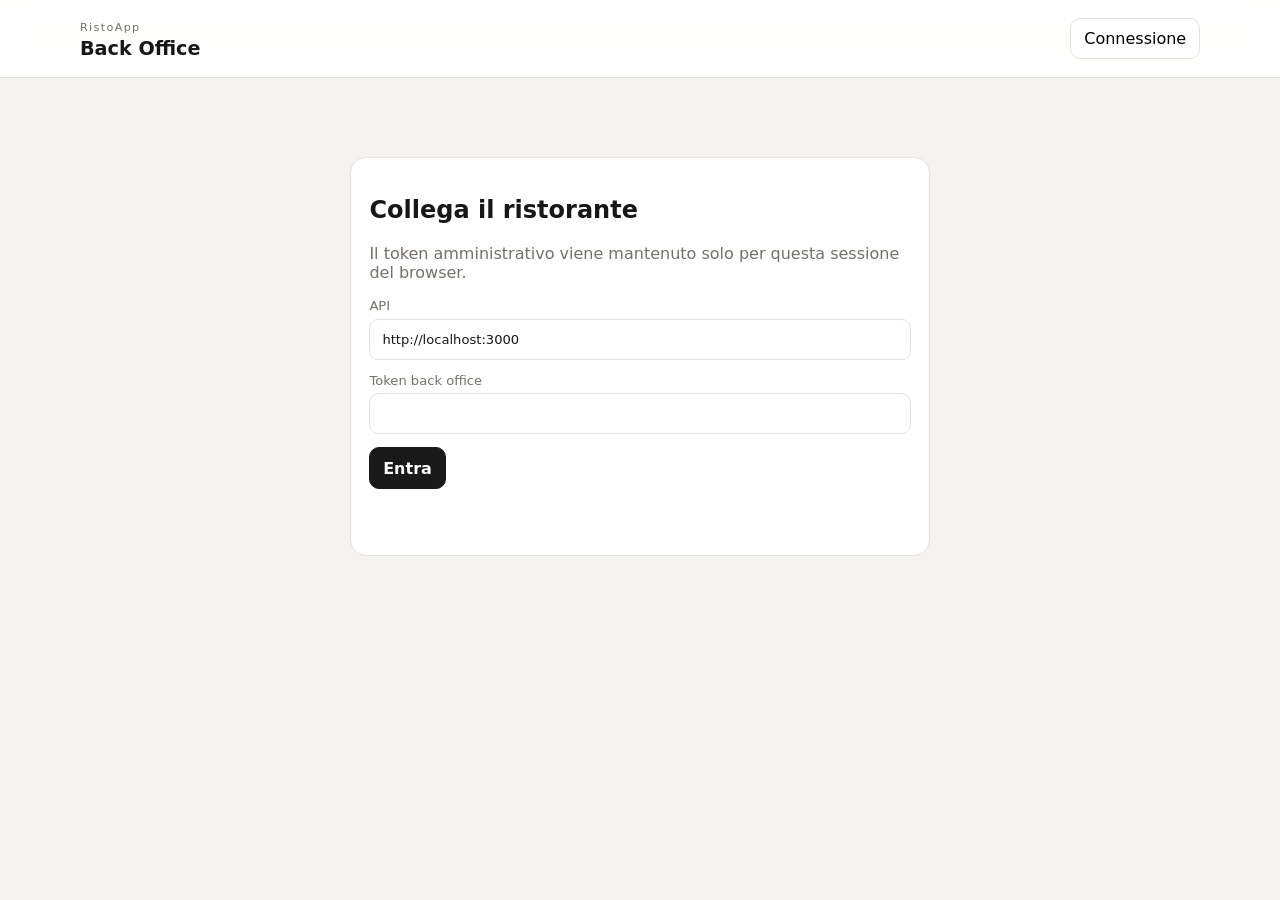
<file: apps/backoffice-web/index.html>
<!doctype html>
<html lang="it">
<head>
  <meta charset="utf-8"><meta name="viewport" content="width=device-width,initial-scale=1,viewport-fit=cover"><meta name="theme-color" content="#ffffff">
  <link rel="stylesheet" href="./styles.css"><link rel="icon" href="../guest-web/icon.svg" type="image/svg+xml"><title>RistoApp Back Office</title>
</head>
<body>
<header><div><span>RistoApp</span><h1>Back Office</h1></div><button id="settingsButton" type="button">Connessione</button></header>
<main>
<section id="setup" class="card setup"><h2>Collega il ristorante</h2><p>Il token amministrativo viene mantenuto solo per questa sessione del browser.</p><label>API<input id="apiInput" autocomplete="off"></label><label>Token back office<input id="tokenInput" type="password" autocomplete="off"></label><button id="connectButton" class="primary" type="button">Entra</button><p id="setupError" class="error"></p></section>
<section id="app" hidden>
  <div class="hero card"><div><span class="eyebrow">RISTORANTE</span><h2 id="restaurantName"></h2><small id="restaurantSlug"></small></div><button id="refreshButton" type="button">Aggiorna</button></div>
  <div class="grid">
    <section class="card"><h3>Sedi e tavoli</h3><div id="locations"></div></section>
    <section class="card"><h3>Nuovo piatto</h3><label>Categoria<select id="itemCategory"><option value="">Nessuna categoria</option></select></label><label>Nome<input id="itemName"></label><label>Descrizione<textarea id="itemDescription"></textarea></label><div class="two"><label>Prezzo €<input id="itemPrice" type="number" min="0" step="0.01"></label><label>Valuta<input id="itemCurrency" value="EUR" maxlength="3"></label></div><button id="createItemButton" class="primary" type="button">Aggiungi piatto</button></section>
    <section class="card"><h3>Categorie</h3><div class="inline"><input id="categoryName" placeholder="es. Antipasti"><button id="createCategoryButton" type="button">Aggiungi</button></div><div id="categories" class="list"></div></section>
    <section class="card span"><div class="section-head"><h3>Menu</h3><span id="itemCount"></span></div><div id="items" class="menu-list"></div></section>
    <section class="card span"><div class="section-head"><h3>Accessi e dispositivi</h3><button id="reloadTokens" type="button">Aggiorna</button></div><p class="muted">I token completi non sono recuperabili dopo la creazione. Qui mostriamo solo il prefisso e lo stato.</p><div id="tokens" class="token-list"></div></section>
  </div>
</section>
</main>
<dialog id="secretDialog"><h3 id="secretTitle">Nuovo token</h3><p>Copialo adesso: dopo la chiusura non sarà più visibile.</p><code id="secretValue"></code><div class="dialog-actions"><button id="copySecret" class="primary" type="button">Copia</button><button id="closeSecret" type="button">Chiudi</button></div></dialog>
<script type="module" src="./app.js"></script>
</body></html>
</file>
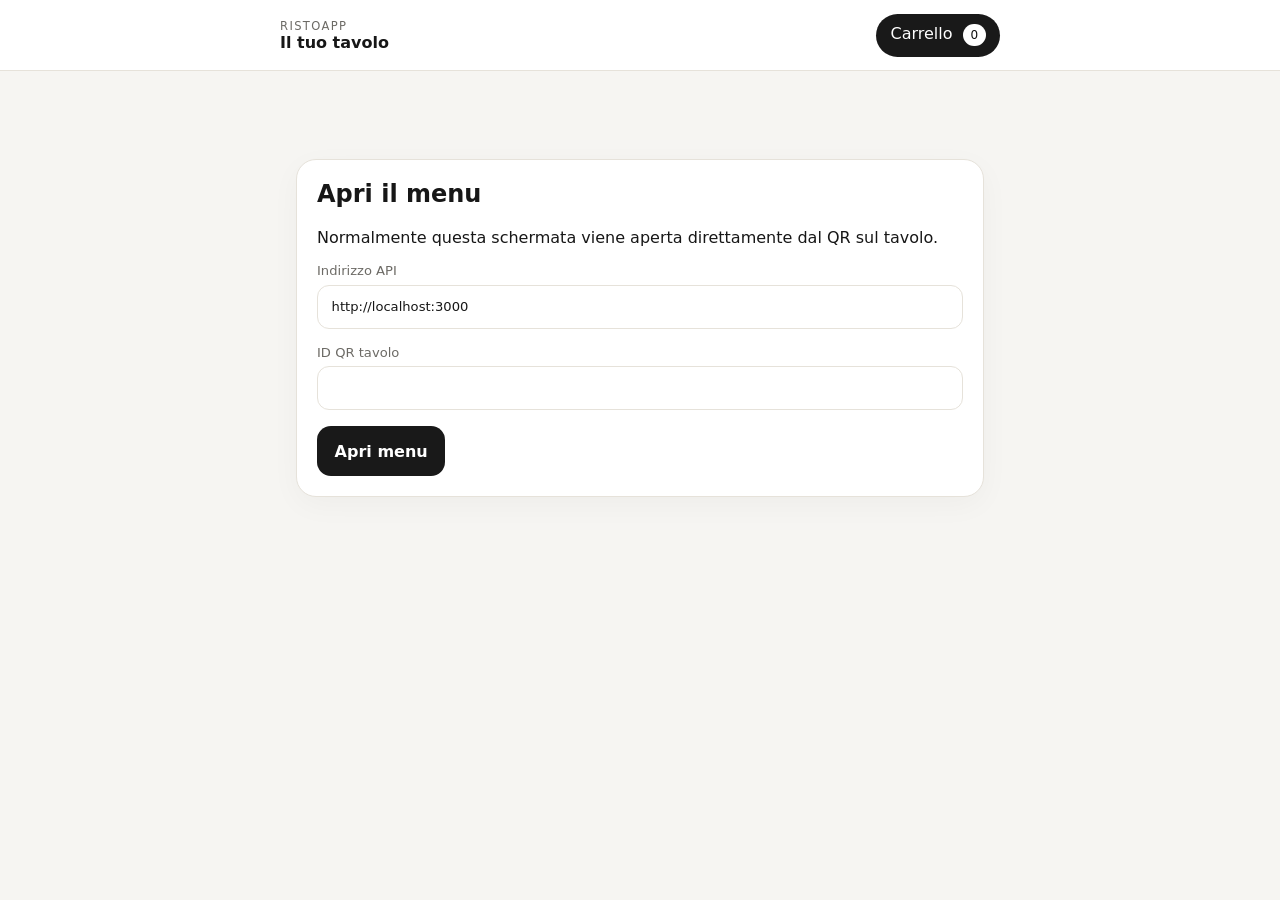
<file: apps/guest-web/index.html>
<!doctype html>
<html lang="it">
<head>
  <meta charset="utf-8">
  <meta name="viewport" content="width=device-width,initial-scale=1,viewport-fit=cover">
  <meta name="theme-color" content="#ffffff">
  <meta name="description" content="Ordina e paga dal tavolo con RistoApp">
  <link rel="manifest" href="./manifest.webmanifest">
  <link rel="icon" href="./icon.svg" type="image/svg+xml">
  <link rel="stylesheet" href="./styles.css">
  <title>RistoApp</title>
</head>
<body>
  <header class="topbar">
    <div>
      <span class="brand">RistoApp</span>
      <strong id="restaurantName">Il tuo tavolo</strong>
      <small id="tableLabel"></small>
    </div>
    <button id="cartButton" class="cart-button" type="button" aria-label="Apri carrello">Carrello <span id="cartCount">0</span></button>
  </header>

  <main>
    <section id="setup" class="panel setup-panel">
      <h1>Apri il menu</h1>
      <p>Normalmente questa schermata viene aperta direttamente dal QR sul tavolo.</p>
      <label>Indirizzo API<input id="apiInput" inputmode="url" autocomplete="off"></label>
      <label>ID QR tavolo<input id="qrInput" autocomplete="off"></label>
      <button id="openMenuButton" class="primary" type="button">Apri menu</button>
    </section>

    <section id="menuView" hidden>
      <div id="statusBanner" class="status-banner" hidden></div>
      <div id="menu"></div>
    </section>

    <section id="orderView" class="panel" hidden>
      <p class="eyebrow">ORDINE INVIATO</p>
      <h1 id="orderTitle">Grazie</h1>
      <div id="orderStatus" class="order-status"></div>
      <button id="backToMenu" class="secondary" type="button">Torna al menu</button>
    </section>
  </main>

  <dialog id="cartDialog">
    <div class="dialog-head"><h2>Il tuo ordine</h2><button id="closeCart" class="icon-button" type="button" aria-label="Chiudi">×</button></div>
    <div id="cartLines"></div>
    <div class="total-row"><span>Totale</span><strong id="cartTotal">€0,00</strong></div>
    <label>Pagamento<select id="paymentMethod"></select></label>
    <p id="checkoutHint" class="hint"></p>
    <button id="checkoutButton" class="primary full" type="button">Ordina e paga</button>
  </dialog>

  <template id="itemTemplate">
    <article class="menu-item">
      <div class="menu-item-copy"><h3></h3><p></p><strong class="price"></strong></div>
      <div class="quantity"><button data-action="minus" type="button" aria-label="Riduci">−</button><span>0</span><button data-action="plus" type="button" aria-label="Aggiungi">+</button></div>
    </article>
  </template>

  <script type="module" src="./app.js"></script>
</body>
</html>
</file>
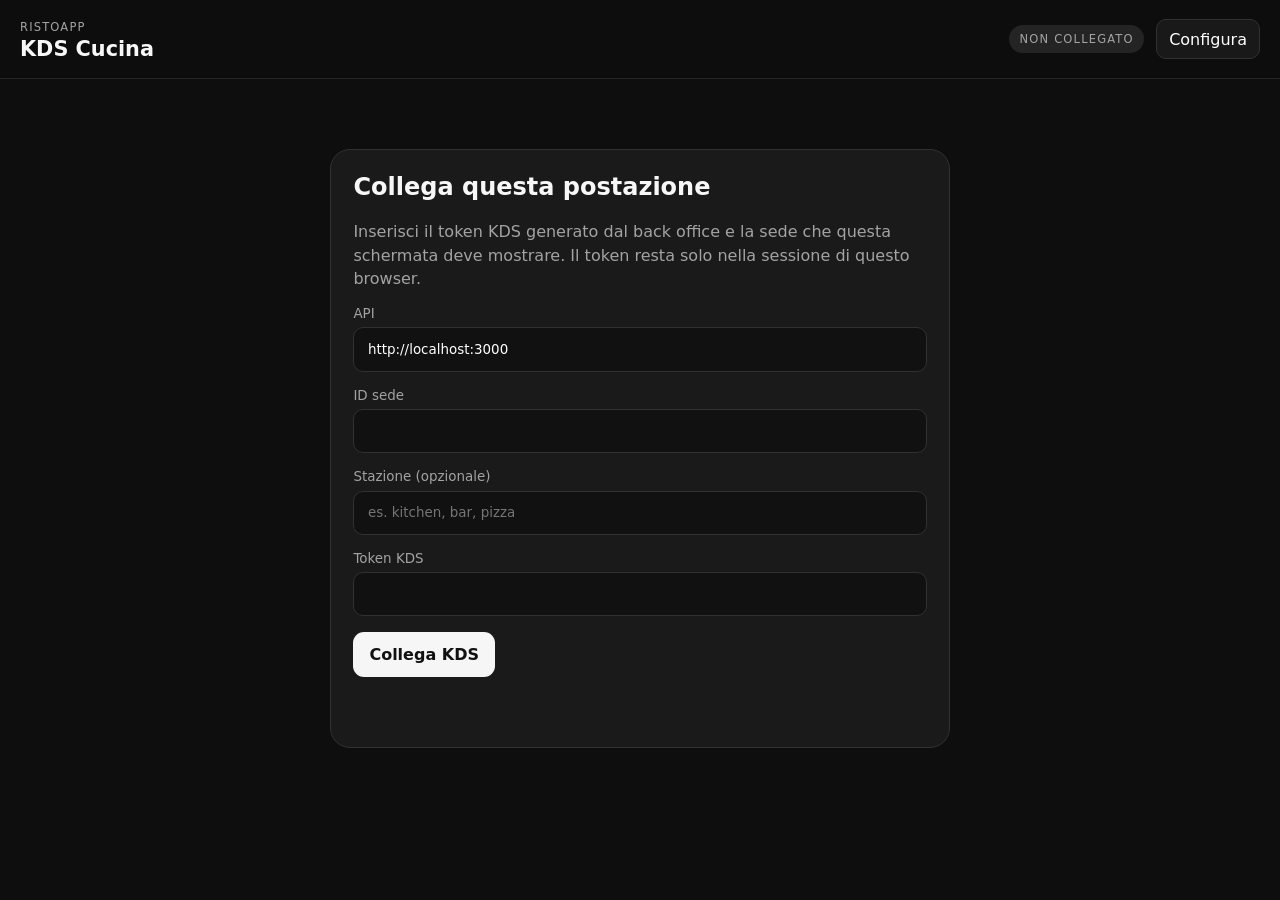
<file: apps/kds-web/index.html>
<!doctype html>
<html lang="it">
<head>
  <meta charset="utf-8">
  <meta name="viewport" content="width=device-width,initial-scale=1,viewport-fit=cover">
  <meta name="theme-color" content="#111111">
  <meta name="description" content="RistoApp Kitchen Display System">
  <link rel="manifest" href="./manifest.webmanifest">
  <link rel="icon" href="./icon.svg" type="image/svg+xml">
  <link rel="stylesheet" href="./styles.css">
  <title>RistoApp KDS</title>
</head>
<body>
  <header><div><span>RistoApp</span><h1>KDS Cucina</h1></div><div class="header-actions"><span id="connection" class="connection">Non collegato</span><button id="settingsButton" type="button">Configura</button></div></header>
  <main>
    <section id="setup" class="setup">
      <h2>Collega questa postazione</h2>
      <p>Inserisci il token KDS generato dal back office e la sede che questa schermata deve mostrare. Il token resta solo nella sessione di questo browser.</p>
      <label>API<input id="apiInput" autocomplete="off" inputmode="url"></label>
      <label>ID sede<input id="locationInput" autocomplete="off"></label>
      <label>Stazione (opzionale)<input id="stationInput" autocomplete="off" placeholder="es. kitchen, bar, pizza"></label>
      <label>Token KDS<input id="tokenInput" autocomplete="off" type="password"></label>
      <button id="connectButton" class="primary" type="button">Collega KDS</button>
      <p id="setupError" class="error"></p>
    </section>
    <section id="board" hidden>
      <div class="board-head"><strong id="queueCount">0 ticket</strong><span id="boardMode">Aggiornamento realtime</span></div>
      <div id="orders" class="orders"></div>
      <div id="empty" class="empty" hidden><strong>Nessun ticket in coda</strong><span>Gli ordini pagati compariranno qui automaticamente.</span></div>
    </section>
  </main>
  <template id="orderTemplate">
    <article class="ticket">
      <div class="ticket-head"><div><strong class="table"></strong><small class="time"></small></div><span class="status"></span></div>
      <div class="items"></div>
      <button class="next primary" type="button"></button>
    </article>
  </template>
  <script type="module" src="./app.js"></script>
</body>
</html>
</file>
<file: apps/backoffice-web/styles.css>
:root{font-family:Inter,ui-sans-serif,system-ui,-apple-system,BlinkMacSystemFont,"Segoe UI",sans-serif;color:#171717;background:#f4f3ef;--surface:#fff;--line:#e5e2da;--muted:#75716a}*{box-sizing:border-box}body{margin:0}header{position:sticky;top:0;z-index:10;display:flex;justify-content:space-between;align-items:center;padding:1rem max(1rem,calc((100vw - 1120px)/2));background:rgba(255,255,255,.94);backdrop-filter:blur(14px);border-bottom:1px solid var(--line)}header span,.eyebrow{font-size:.7rem;letter-spacing:.12em;color:var(--muted)}h1{font-size:1.2rem;margin:.1rem 0}button,input,select,textarea{font:inherit}button{cursor:pointer;border:1px solid var(--line);border-radius:10px;background:#fff;padding:.65rem .8rem}button:disabled{opacity:.45}.primary{background:#191919;color:#fff;border-color:#191919;font-weight:700}main{max-width:1120px;margin:auto;padding:1rem 1rem 4rem}.card{background:#fff;border:1px solid var(--line);border-radius:16px;padding:1.15rem}.setup{max-width:580px;margin:7vh auto}.setup p,.muted{color:var(--muted)}label{display:grid;gap:.35rem;margin:.8rem 0;font-size:.82rem;color:var(--muted)}input,select,textarea{width:100%;border:1px solid var(--line);border-radius:9px;padding:.75rem;background:#fff;color:#171717}textarea{min-height:80px;resize:vertical}.error{color:#b42318;min-height:1rem}.hero{display:flex;justify-content:space-between;align-items:center;margin-bottom:1rem}.hero h2{margin:.2rem 0}.hero small{color:var(--muted)}.grid{display:grid;grid-template-columns:repeat(2,minmax(0,1fr));gap:1rem}.span{grid-column:1/-1}.two{display:grid;grid-template-columns:1fr 1fr;gap:.7rem}.inline{display:flex;gap:.5rem}.inline input{flex:1}.list{margin-top:1rem}.list-row,.token-row,.menu-row,.location-row{display:flex;justify-content:space-between;align-items:center;gap:1rem;padding:.75rem 0;border-bottom:1px solid var(--line)}.location-box{padding:.8rem 0}.location-head{display:flex;justify-content:space-between;gap:1rem;align-items:center}.location-actions{display:flex;gap:.4rem;flex-wrap:wrap}.muted,small{color:var(--muted)}.section-head{display:flex;justify-content:space-between;align-items:center}.menu-row>div,.token-row>div{display:grid;gap:.15rem}.status-on{color:#087443}.status-off{color:#b42318}.token-list code{font-size:.8rem;background:#f4f3ef;padding:.18rem .35rem;border-radius:6px}dialog{width:min(560px,calc(100% - 2rem));border:0;border-radius:18px;padding:1.3rem;box-shadow:0 24px 80px rgba(0,0,0,.25)}dialog::backdrop{background:rgba(0,0,0,.35)}#secretValue{display:block;overflow-wrap:anywhere;padding:1rem;background:#f4f3ef;border-radius:10px}.dialog-actions{display:flex;gap:.5rem;margin-top:1rem}@media(max-width:760px){.grid{grid-template-columns:1fr}.span{grid-column:auto}.hero{align-items:flex-start}.location-head{align-items:flex-start;flex-direction:column}.two{grid-template-columns:1fr}}
</file>
<file: apps/guest-web/styles.css>
:root{font-family:Inter,ui-sans-serif,system-ui,-apple-system,BlinkMacSystemFont,"Segoe UI",sans-serif;color:#171717;background:#f6f5f2;--surface:#fff;--line:#e6e2da;--accent:#191919;--muted:#6c6a65}*{box-sizing:border-box}body{margin:0;min-height:100vh;background:#f6f5f2}.topbar{position:sticky;top:0;z-index:10;display:flex;align-items:center;justify-content:space-between;gap:1rem;padding:calc(.85rem + env(safe-area-inset-top)) 1rem .85rem;background:rgba(255,255,255,.94);backdrop-filter:blur(16px);border-bottom:1px solid var(--line)}.topbar>div{display:grid}.brand{font-size:.72rem;letter-spacing:.12em;text-transform:uppercase;color:var(--muted)}.topbar strong{font-size:1rem}.topbar small{color:var(--muted)}main{max-width:720px;margin:0 auto;padding:1rem 1rem calc(6rem + env(safe-area-inset-bottom))}.panel{background:var(--surface);border:1px solid var(--line);border-radius:20px;padding:1.25rem;box-shadow:0 8px 30px rgba(0,0,0,.035)}.setup-panel{margin-top:8vh}.setup-panel h1{margin-top:0}label{display:grid;gap:.4rem;font-size:.82rem;color:var(--muted);margin:1rem 0}input,select{width:100%;border:1px solid var(--line);border-radius:12px;background:#fff;padding:.85rem;font:inherit;color:#171717}.primary,.secondary,.cart-button,.icon-button,.quantity button{font:inherit;cursor:pointer}.primary{border:0;border-radius:14px;background:var(--accent);color:#fff;padding:.95rem 1.1rem;font-weight:700}.primary:disabled{opacity:.45;cursor:not-allowed}.secondary{border:1px solid var(--line);border-radius:14px;background:#fff;padding:.9rem 1rem}.full{width:100%}.cart-button{border:0;border-radius:999px;background:#191919;color:#fff;padding:.65rem .9rem}.cart-button span{display:inline-grid;place-items:center;min-width:1.4rem;height:1.4rem;margin-left:.35rem;padding:0 .35rem;border-radius:999px;background:#fff;color:#111;font-size:.75rem}.menu-section{margin:1.4rem 0}.menu-section h2{margin:.25rem 0 .55rem;font-size:1.15rem}.menu-item{display:flex;justify-content:space-between;align-items:center;gap:1rem;padding:1rem 0;border-bottom:1px solid var(--line)}.menu-item-copy{min-width:0}.menu-item h3{margin:0;font-size:1rem}.menu-item p{margin:.3rem 0 .55rem;color:var(--muted);font-size:.9rem;line-height:1.35}.price{font-size:.92rem}.quantity{display:flex;align-items:center;gap:.65rem;flex:0 0 auto}.quantity button{display:grid;place-items:center;width:2.15rem;height:2.15rem;border:1px solid var(--line);border-radius:50%;background:#fff;font-size:1.25rem}.quantity span{min-width:1rem;text-align:center;font-weight:700}dialog{width:min(620px,calc(100% - 1.25rem));max-height:85vh;margin:auto auto max(.6rem,env(safe-area-inset-bottom));border:0;border-radius:24px;padding:1.2rem;background:#fff;box-shadow:0 24px 80px rgba(0,0,0,.24)}dialog::backdrop{background:rgba(0,0,0,.35);backdrop-filter:blur(2px)}.dialog-head{display:flex;justify-content:space-between;align-items:center}.dialog-head h2{margin:.2rem 0}.icon-button{border:0;background:transparent;font-size:2rem;line-height:1}.cart-line{display:flex;justify-content:space-between;gap:1rem;padding:.8rem 0;border-bottom:1px solid var(--line)}.cart-line small{color:var(--muted)}.total-row{display:flex;justify-content:space-between;font-size:1.15rem;padding:1rem 0}.hint{min-height:1.2rem;color:var(--muted);font-size:.82rem}.status-banner{padding:.8rem 1rem;margin-bottom:1rem;border-radius:12px;background:#fff3cd}.eyebrow{font-size:.72rem;letter-spacing:.12em;color:var(--muted)}.order-status{display:grid;gap:.5rem;margin:1rem 0 1.5rem}.status-chip{display:flex;justify-content:space-between;padding:.8rem 0;border-bottom:1px solid var(--line)}@media(min-width:760px){.topbar{padding-left:max(1rem,calc((100vw - 720px)/2));padding-right:max(1rem,calc((100vw - 720px)/2))}dialog{margin:auto}}
</file>
<file: apps/kds-web/styles.css>
:root{font-family:Inter,ui-sans-serif,system-ui,-apple-system,BlinkMacSystemFont,"Segoe UI",sans-serif;background:#0e0e0e;color:#f7f7f7;--surface:#1a1a1a;--line:#313131;--muted:#a3a3a3}*{box-sizing:border-box}body{margin:0;min-height:100vh;background:#0e0e0e}header{position:sticky;top:0;z-index:20;display:flex;justify-content:space-between;align-items:center;gap:1rem;padding:1rem 1.25rem;background:rgba(14,14,14,.95);backdrop-filter:blur(14px);border-bottom:1px solid #242424}header span{font-size:.72rem;letter-spacing:.1em;text-transform:uppercase;color:var(--muted)}h1{margin:.1rem 0;font-size:1.3rem}.header-actions{display:flex;align-items:center;gap:.75rem}.connection{padding:.45rem .65rem;border-radius:999px;background:#242424}.connection.online{color:#7de7a5;background:#14341f}button,input{font:inherit}.header-actions button{border:1px solid var(--line);border-radius:10px;background:#191919;color:#fff;padding:.6rem .75rem}main{padding:1rem 1.25rem 3rem}.setup{max-width:620px;margin:6vh auto;background:var(--surface);border:1px solid var(--line);border-radius:20px;padding:1.4rem}.setup h2{margin-top:0}.setup p{color:var(--muted);line-height:1.45}label{display:grid;gap:.4rem;margin:1rem 0;color:var(--muted);font-size:.84rem}input{width:100%;padding:.85rem;border-radius:10px;border:1px solid var(--line);background:#111;color:#fff}.primary{border:0;border-radius:11px;padding:.8rem 1rem;background:#f6f6f6;color:#111;font-weight:800;cursor:pointer}.primary:disabled{opacity:.5}.error{color:#ff9a9a!important;min-height:1rem}.board-head{display:flex;justify-content:space-between;align-items:center;margin-bottom:1rem;color:var(--muted)}.board-head strong{color:#fff}.orders{display:grid;grid-template-columns:repeat(auto-fill,minmax(280px,1fr));gap:1rem}.ticket{display:flex;flex-direction:column;min-height:250px;background:var(--surface);border:1px solid var(--line);border-radius:16px;overflow:hidden}.ticket-head{display:flex;justify-content:space-between;gap:1rem;padding:1rem;border-bottom:1px solid var(--line)}.ticket-head>div{display:grid;gap:.25rem}.ticket-head .table{font-size:1.2rem}.ticket-head small{color:var(--muted)}.status{align-self:start;padding:.35rem .5rem;border-radius:8px;background:#292929;color:#ddd;font-size:.72rem}.items{flex:1;padding:.45rem 1rem}.item{display:grid;grid-template-columns:2.2rem 1fr;gap:.4rem;padding:.6rem 0;border-bottom:1px solid #272727}.qty{font-weight:900;font-size:1.1rem}.item small{grid-column:2;color:#ffcf7a}.ticket .next{margin:1rem}.empty{min-height:55vh;display:grid;place-content:center;text-align:center;gap:.35rem;color:var(--muted)}.empty strong{font-size:1.3rem;color:#fff}@media(max-width:600px){.connection{display:none}.orders{grid-template-columns:1fr}}
</file>
